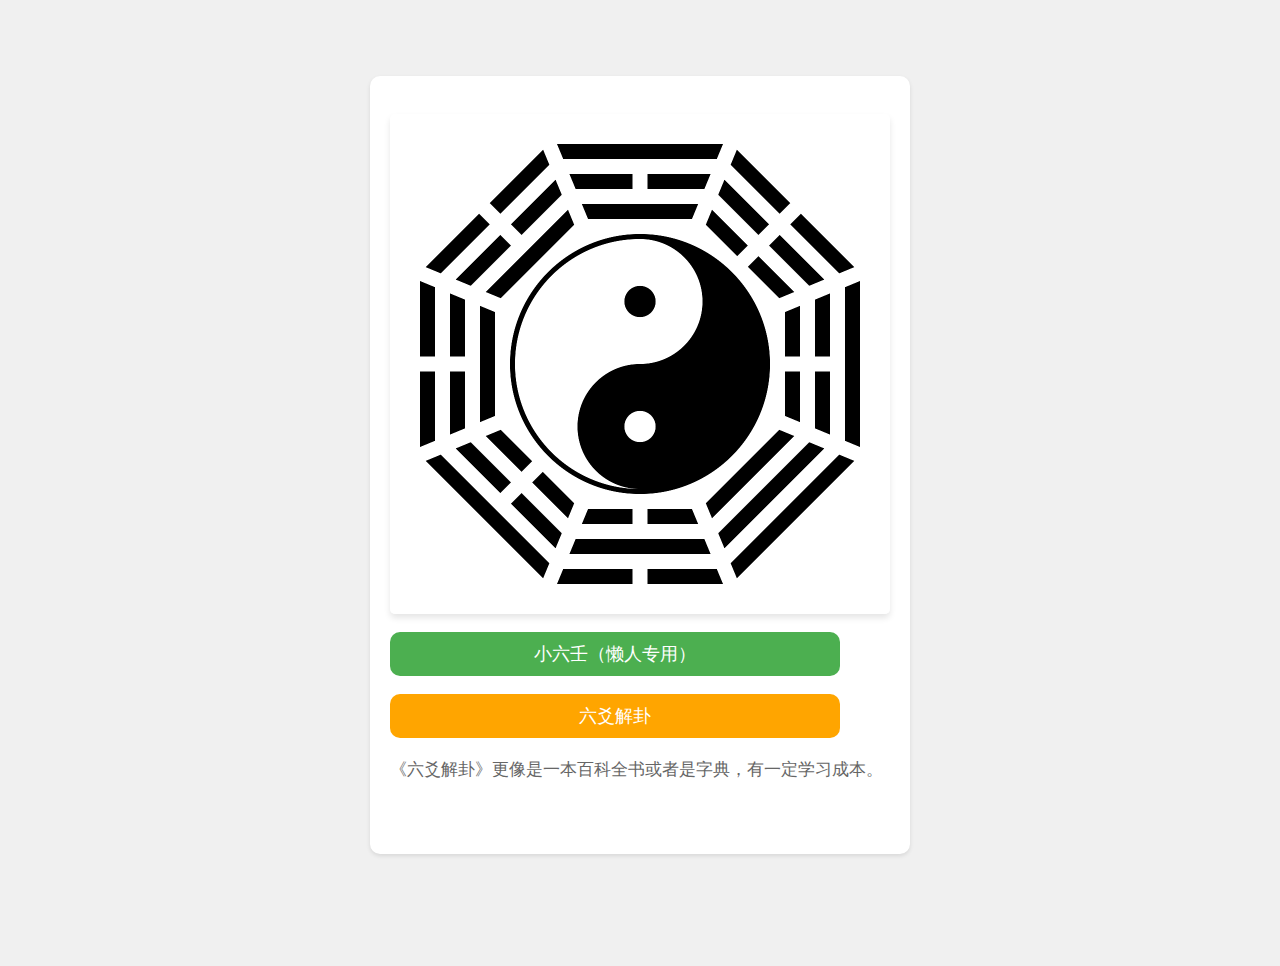
<file: index.html>
<!DOCTYPE html>
<html lang="en">
<head>
<meta charset="UTF-8">
<meta name="viewport" content="width=device-width, initial-scale=1.0">
<title>主页</title>
<link rel="stylesheet" href="styles.css">
</head>
<body>
<div class="container">
	<div class="image-container">
	    <img src="zzzz.png" alt="Image 2">
	</div>
    </button><button class="xiaobutton" onclick="goToNewPage0()">小六壬（懒人专用）</button>
	
	</button><button class="guabutton" onclick="goToNewPage3()">六爻解卦</button>
	<p class="additional-text">《六爻解卦》更像是一本百科全书或者是字典，有一定学习成本。</p>
    <audio id="audio" src="hit.mp3"></audio>
</div>
<script src="script.js"></script>  
</body> 
</html>
</file>
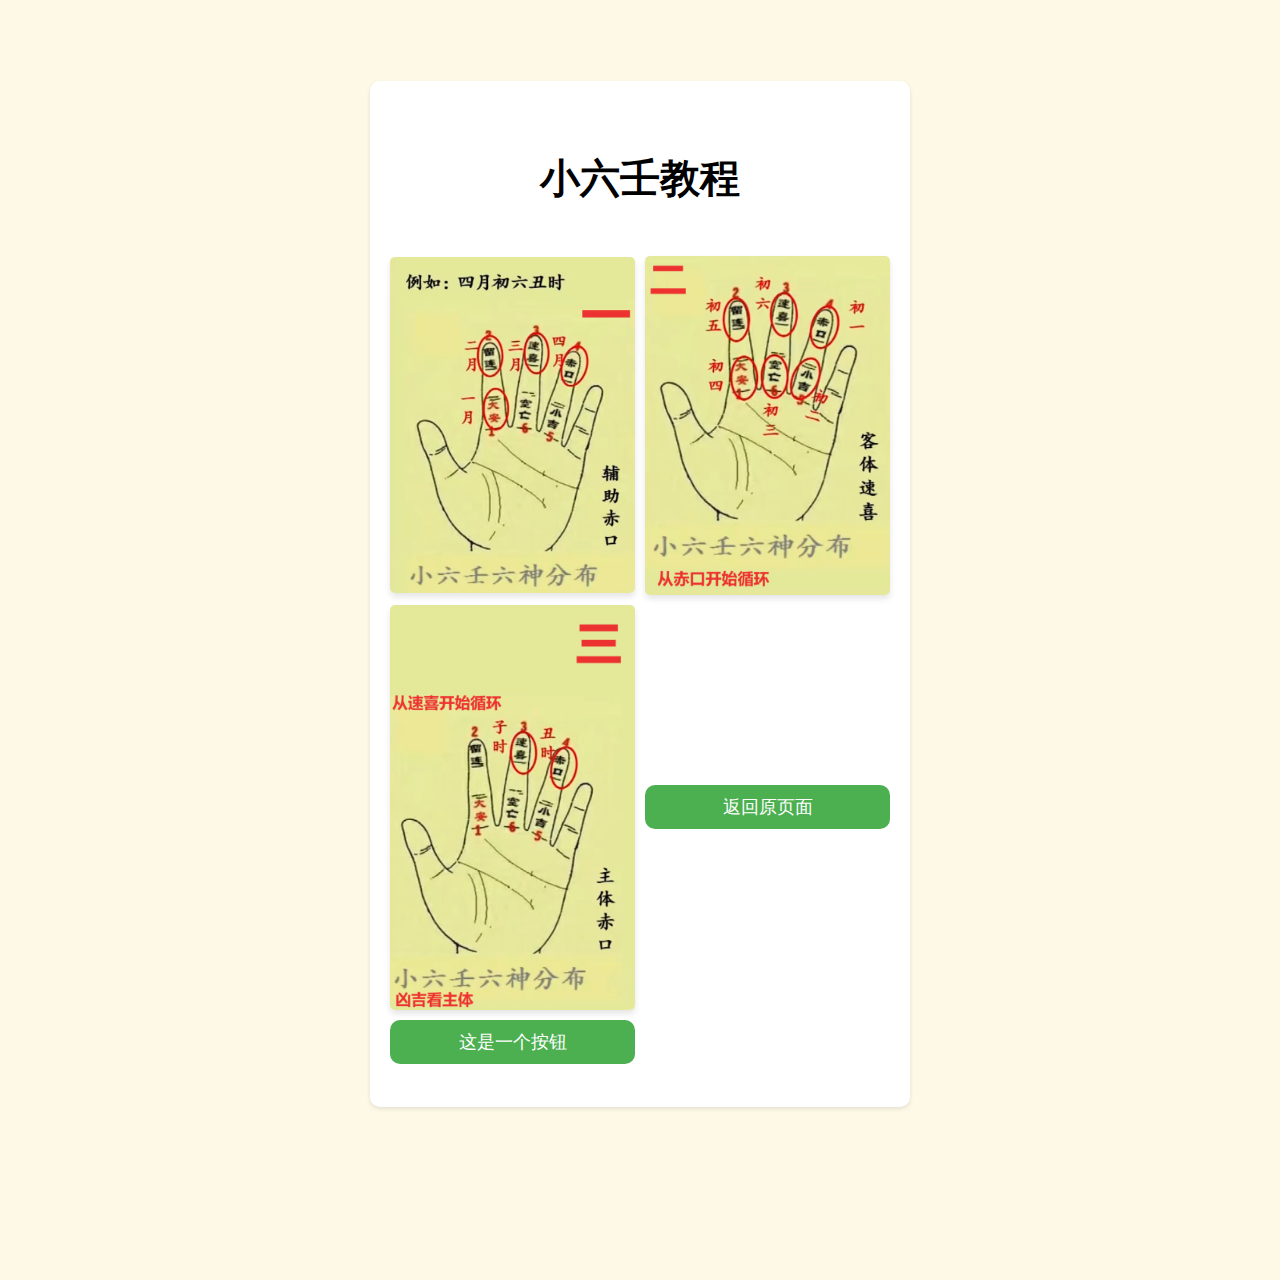
<file: book.html>
<!DOCTYPE html>
<html lang="en">
<head>
<meta charset="UTF-8">
<meta name="viewport" content="width=device-width, initial-scale=1.0">
<title>教程</title>
<link rel="stylesheet" href="styles.css">
<link rel="stylesheet" href="newbutton.css">
</head>
<body>
<div class="container">
    <h1>小六壬教程</h1>
    <div class="image-container">
        <img src="1.png" alt="Image 1">
        <img src="2.png" alt="Image 2">
        <img src="3.png" alt="Image 3">
        <!-- 添加图片 -->
		
    	<button onclick="goBack()">返回原页面</button><button class="rotate_button" onclick="accelerateRotation()">这是一个按钮</button>
    	<audio id="audio" src="hit.mp3"></audio>
    </div>
</div>


<script src="script.js"></script> <!-- 引入 JavaScript 文件 -->
</body>
</html>
</file>
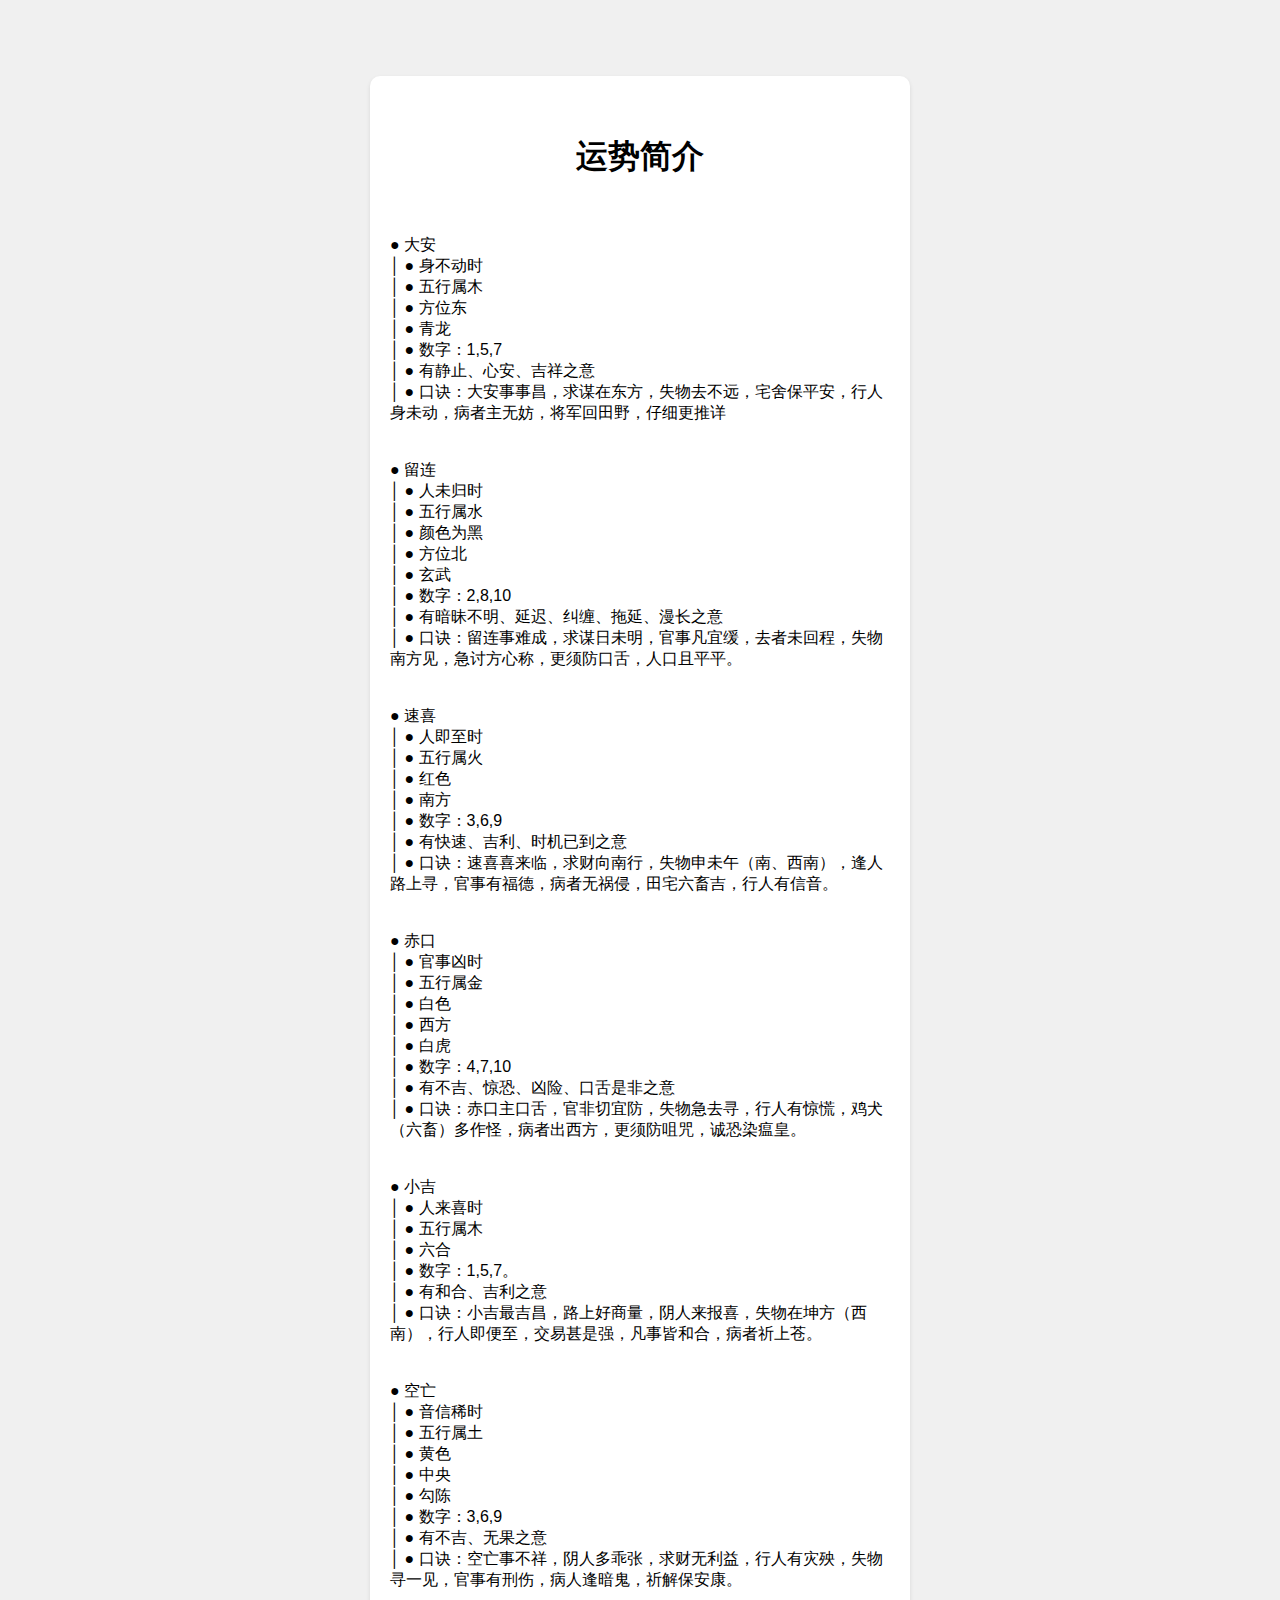
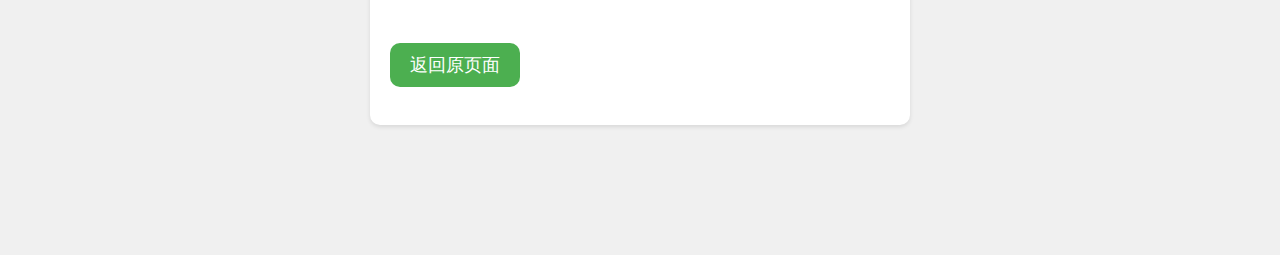
<file: book0.html>
<!DOCTYPE html>
<html lang="en">
<head>
<meta charset="UTF-8">
<meta name="viewport" content="width=device-width, initial-scale=1.0">
<link rel="stylesheet" href="styles.css">
<title>运势简介</title>
</head>
<body>
<div class="container">
    <h1>运势简介</h1>
    <p>● 大安<br>│ ● 身不动时<br>│ ● 五行属木<br>│ ● 方位东<br>│ ● 青龙<br>│ ● 数字：1,5,7<br>│ ● 有静止、心安、吉祥之意<br>│ ● 口诀：大安事事昌，求谋在东方，失物去不远，宅舍保平安，行人身未动，病者主无妨，将军回田野，仔细更推详<br><br><br>● 留连<br>│ ● 人未归时<br>│ ● 五行属水<br>│ ● 颜色为黑<br>│ ● 方位北<br>│ ● 玄武<br>│ ● 数字：2,8,10<br>│ ● 有暗昧不明、延迟、纠缠、拖延、漫长之意<br>│ ● 口诀：留连事难成，求谋日未明，官事凡宜缓，去者未回程，失物南方见，急讨方心称，更须防口舌，人口且平平。<br><br><br>● 速喜<br>│ ● 人即至时<br>│ ● 五行属火<br>│ ● 红色<br>│ ● 南方<br>│ ● 数字：3,6,9<br>│ ● 有快速、吉利、时机已到之意<br>│ ● 口诀：速喜喜来临，求财向南行，失物申未午（南、西南），逢人路上寻，官事有福德，病者无祸侵，田宅六畜吉，行人有信音。<br><br><br>● 赤口<br>│ ● 官事凶时<br>│ ● 五行属金<br>│ ● 白色<br>│ ● 西方<br>│ ● 白虎<br>│ ● 数字：4,7,10<br>│ ● 有不吉、惊恐、凶险、口舌是非之意<br>│ ● 口诀：赤口主口舌，官非切宜防，失物急去寻，行人有惊慌，鸡犬（六畜）多作怪，病者出西方，更须防咀咒，诚恐染瘟皇。<br><br><br>● 小吉<br>│ ● 人来喜时<br>│ ● 五行属木<br>│ ● 六合<br>│ ● 数字：1,5,7。<br>│ ● 有和合、吉利之意<br>│ ● 口诀：小吉最吉昌，路上好商量，阴人来报喜，失物在坤方（西南），行人即便至，交易甚是强，凡事皆和合，病者祈上苍。<br><br><br>● 空亡<br>│ ● 音信稀时<br>│ ● 五行属土<br>│ ● 黄色<br>│ ● 中央<br>│ ● 勾陈<br>│ ● 数字：3,6,9<br>│ ● 有不吉、无果之意<br>│ ● 口诀：空亡事不祥，阴人多乖张，求财无利益，行人有灾殃，失物寻一见，官事有刑伤，病人逢暗鬼，祈解保安康。<br></p>
    <audio id="audio" src="hit.mp3"></audio>
	<button onclick="goBack()">返回原页面</button>
	
</div>
<script src="script.js"></script>
</body>
</html>
</file>
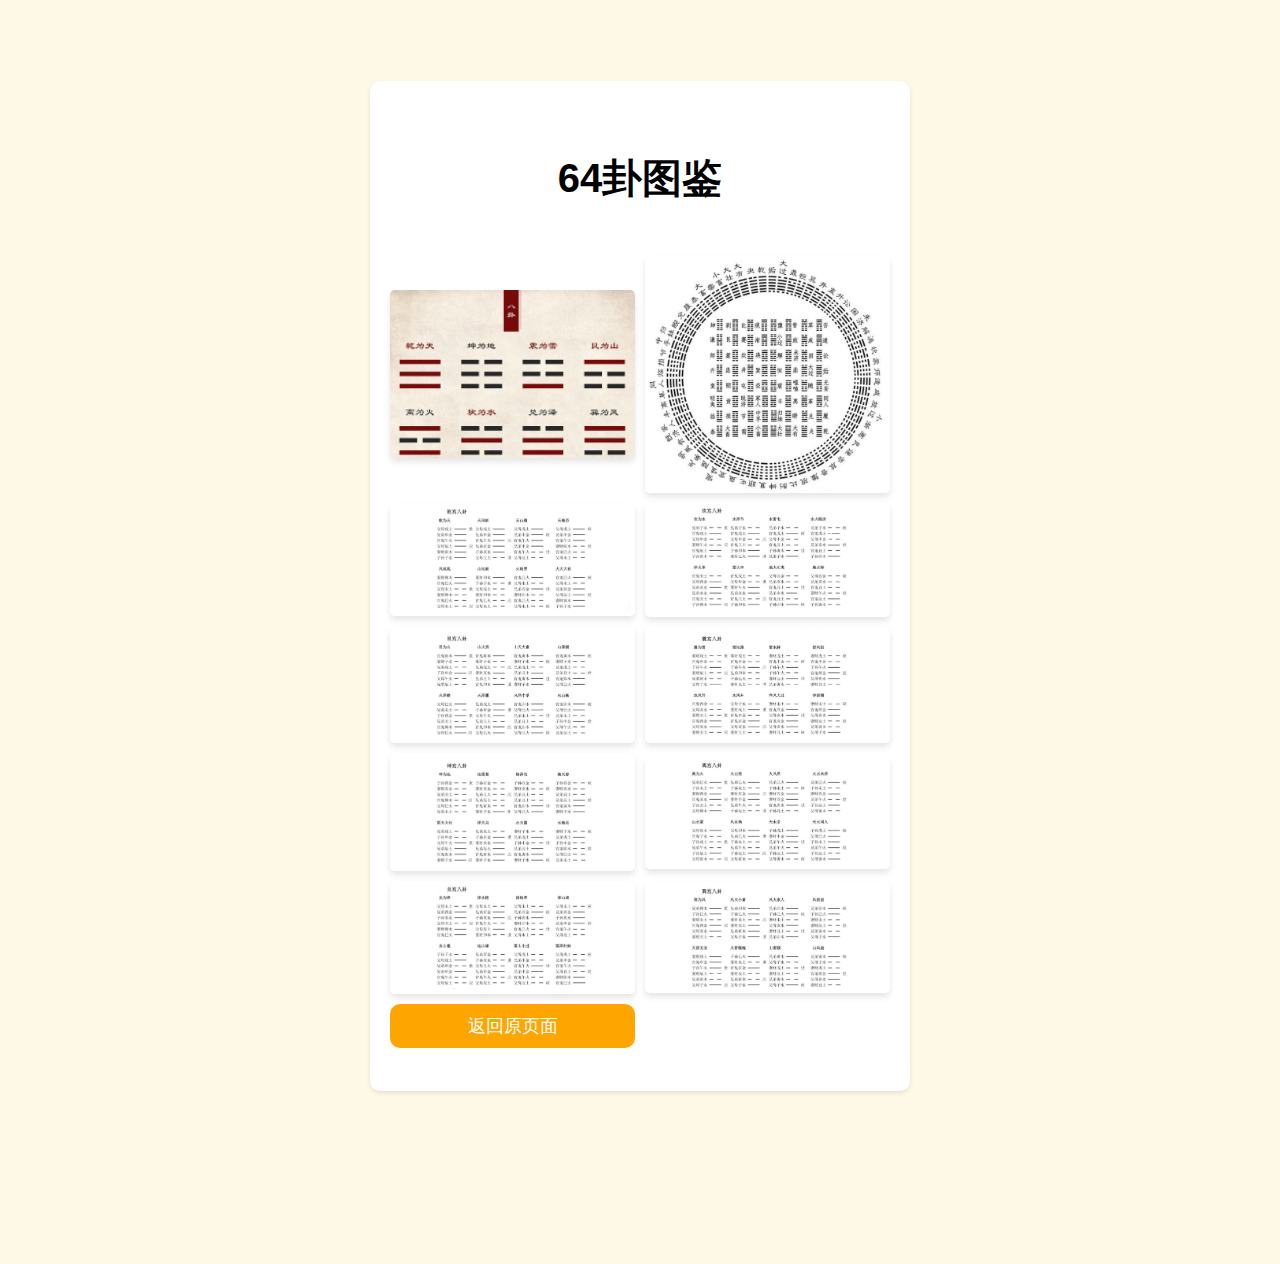
<file: book1.html>
<!DOCTYPE html>
<html lang="en">
<head>
<meta charset="UTF-8">
<meta name="viewport" content="width=device-width, initial-scale=1.0">
<title>教程</title>
<link rel="stylesheet" href="styles.css">
<link rel="stylesheet" href="newbutton.css">
</head>
<body>
<div class="container">
    <h1>64卦图鉴</h1>
    <div class="image-container">
		<img src="bgt.jpg" alt="Image 1">
		<img src="64gfyt.jpg" alt="Image 1">
        <img src="qgbg.jpg" alt="Image 1">
        <img src="kangbg.jpg" alt="Image 2">
        <img src="ggbg.jpg" alt="Image 3">
		<img src="zgbg.jpg" alt="Image 4">
		<img src="kungbg.jpg" alt="Image 5">
		<img src="lgbg.jpg" alt="Image 6">
		<img src="dgbg.jpg" alt="Image 7">
		<img src="xgbg.jpg" alt="Image 8">
        <!-- 添加图片 -->
		 
    	<button class="new-button"onclick="goBack()">返回原页面</button>
    	<audio id="audio" src="hit.mp3"></audio>
    </div>
</div>


<script src="new.js"></script> <!-- 引入 JavaScript 文件 -->
</body>
</html>
</file>
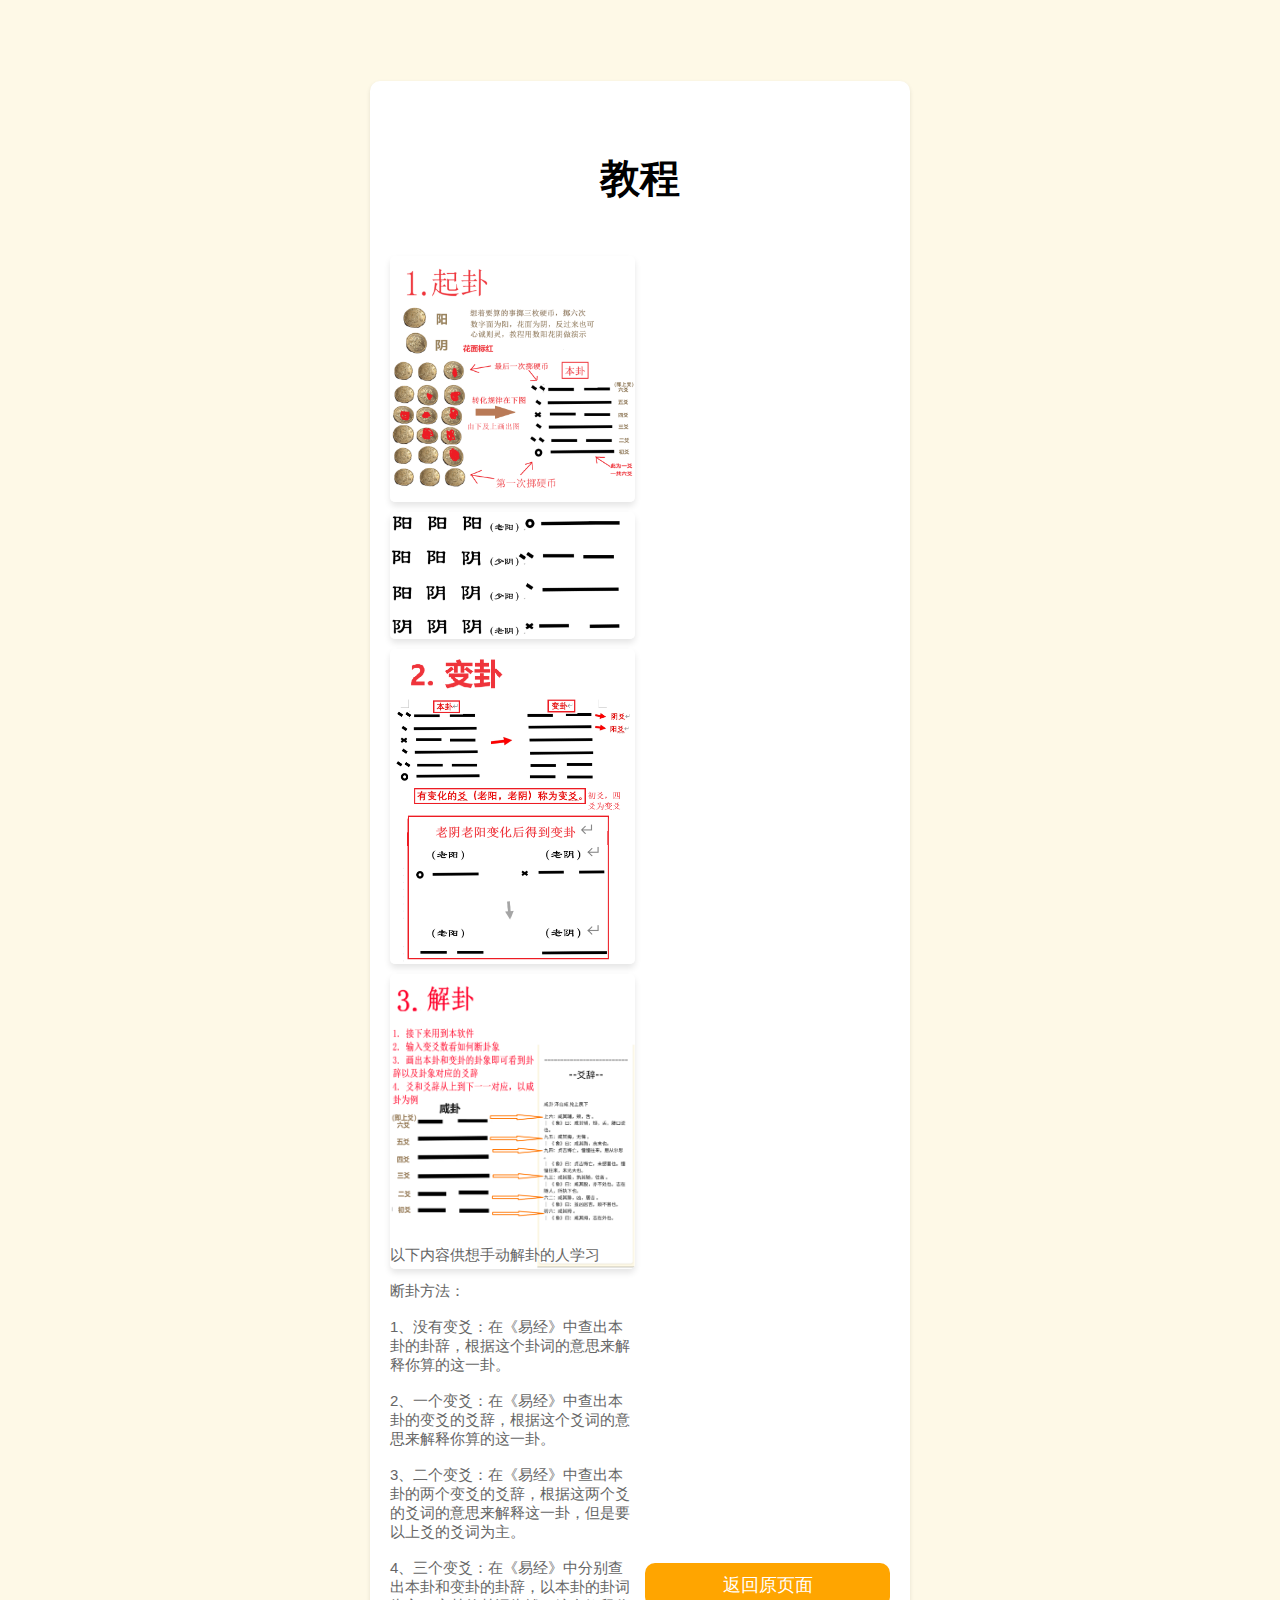
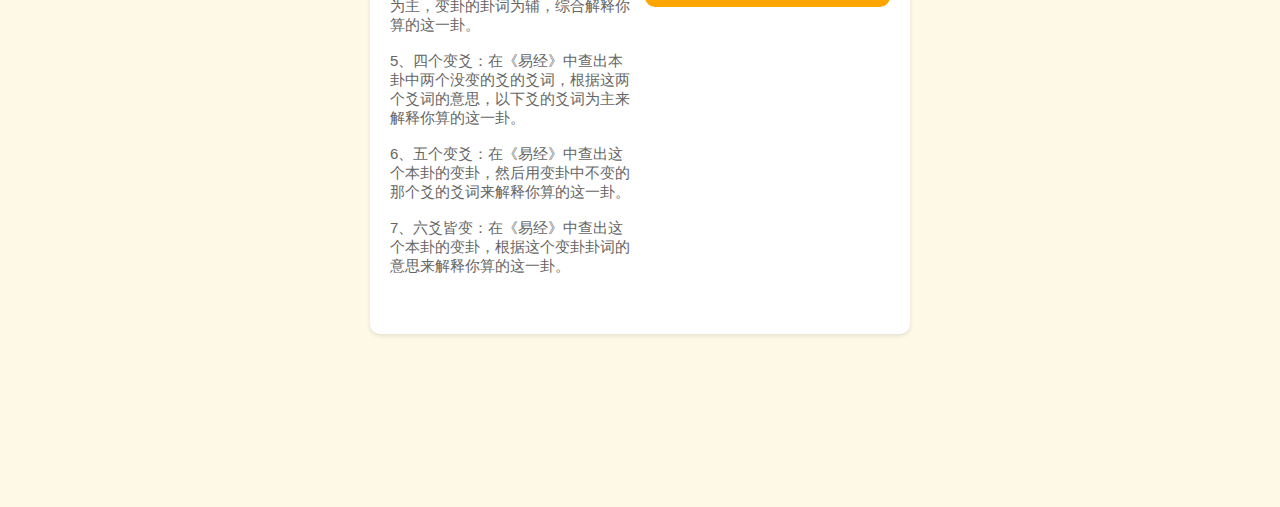
<file: book2.html>
<!DOCTYPE html>
<html lang="en">
<head>
<meta charset="UTF-8">
<meta name="viewport" content="width=device-width, initial-scale=1.0">
<title>教程</title>
<link rel="stylesheet" href="styles.css">
<link rel="stylesheet" href="newbutton.css">
</head>
<body>
<div class="container">
    <h1>教程</h1>
    <div class="image-container">
		<div class="image-container">
		    <img src="bgjc.png" alt="Image 1">
		    <img src="bgjc2.png" alt="Image 2">
		    <img src="bgjc3.png" alt="Image 2">
			<img src="bgjc4.png" alt="Image 2">
			<!-- 添加图片 -->
		</div> 
		</p>
		<p class="additional-text1">
		以下内容供想手动解卦的人学习
		
		断卦方法：
			
		1、没有变爻：在《易经》中查出本卦的卦辞，根据这个卦词的意思来解释你算的这一卦。
		
		2、一个变爻：在《易经》中查出本卦的变爻的爻辞，根据这个爻词的意思来解释你算的这一卦。
		
		3、二个变爻：在《易经》中查出本卦的两个变爻的爻辞，根据这两个爻的爻词的意思来解释这一卦，但是要以上爻的爻词为主。
		
		4、三个变爻：在《易经》中分别查出本卦和变卦的卦辞，以本卦的卦词为主，变卦的卦词为辅，综合解释你算的这一卦。
		
		5、四个变爻：在《易经》中查出本卦中两个没变的爻的爻词，根据这两个爻词的意思，以下爻的爻词为主来解释你算的这一卦。
		
		6、五个变爻：在《易经》中查出这个本卦的变卦，然后用变卦中不变的那个爻的爻词来解释你算的这一卦。
		
		7、六爻皆变：在《易经》中查出这个本卦的变卦，根据这个变卦卦词的意思来解释你算的这一卦。
		</p>
		
    	<button class="new-button"onclick="goBack()">返回原页面</button>
    	<audio id="audio" src="hit.mp3"></audio>
    </div>
</div>


<script src="new.js"></script> <!-- 引入 JavaScript 文件 -->
</body>
</html>
</file>
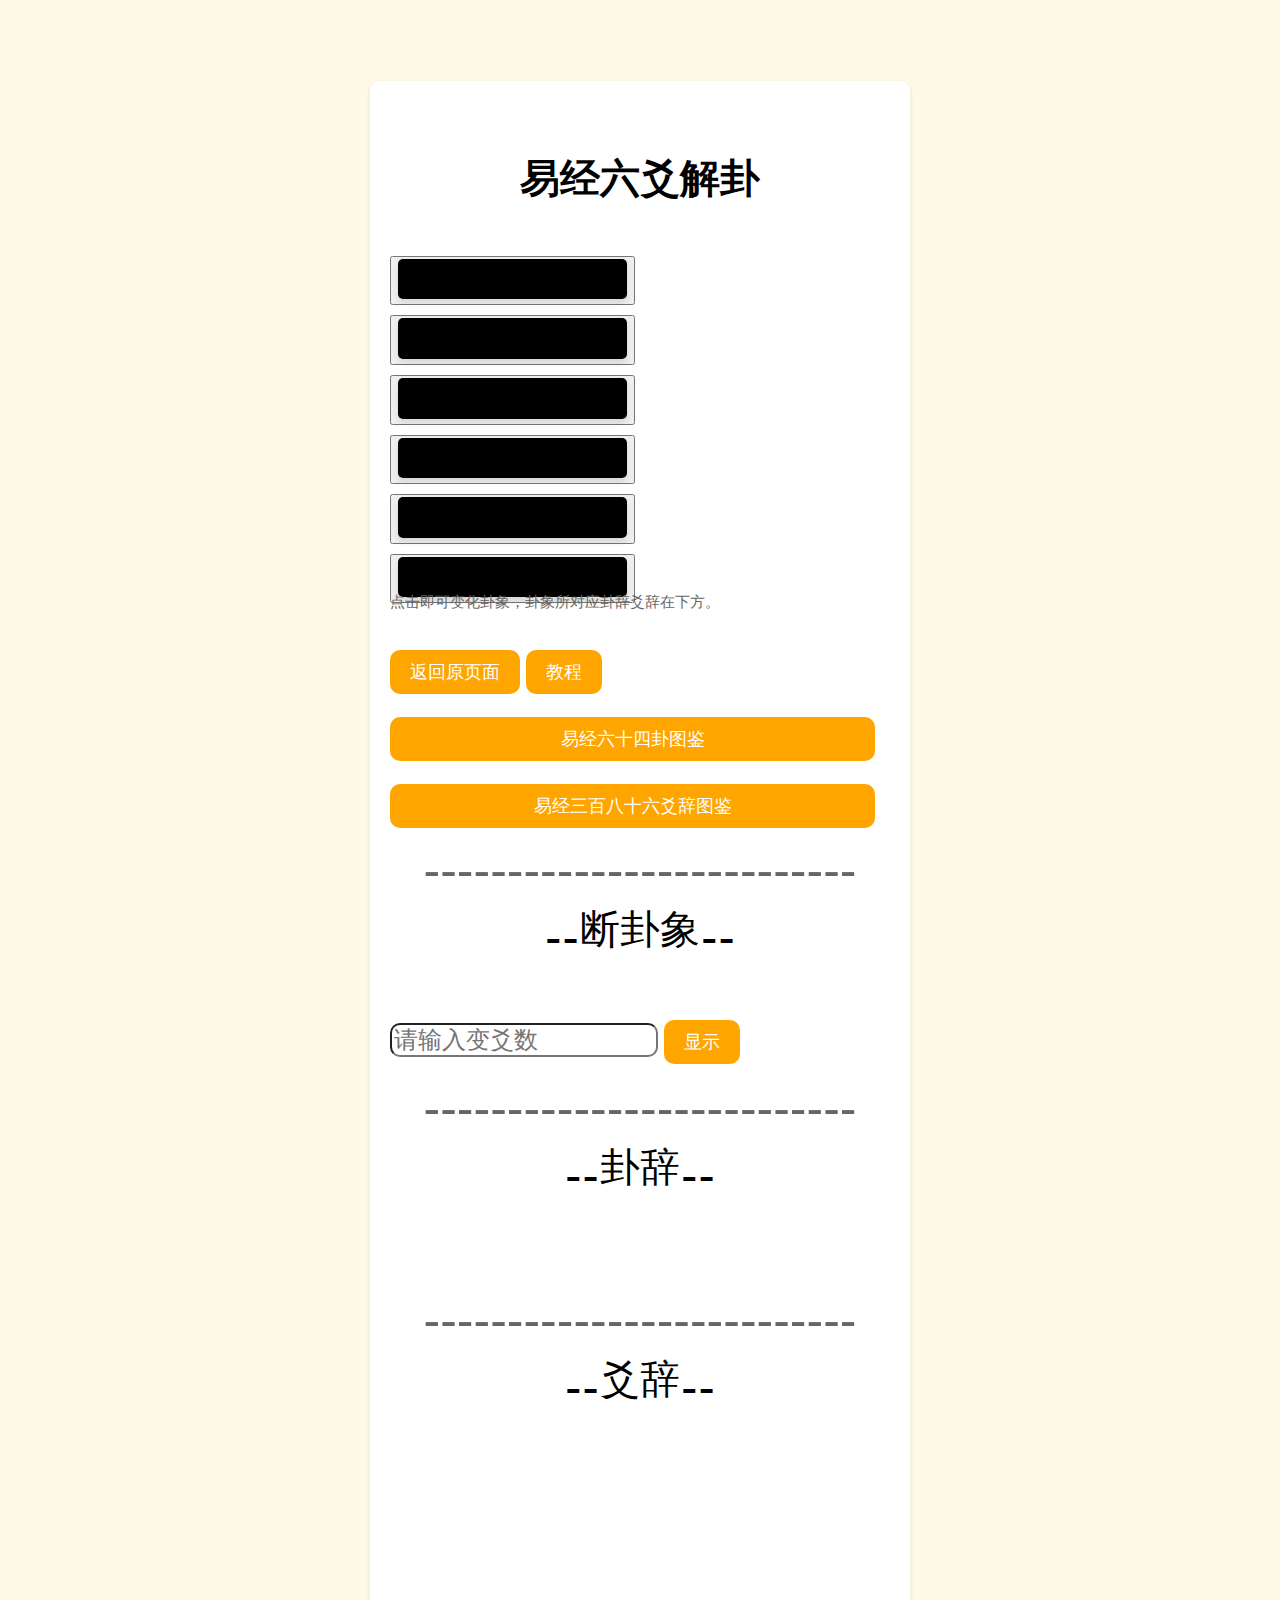
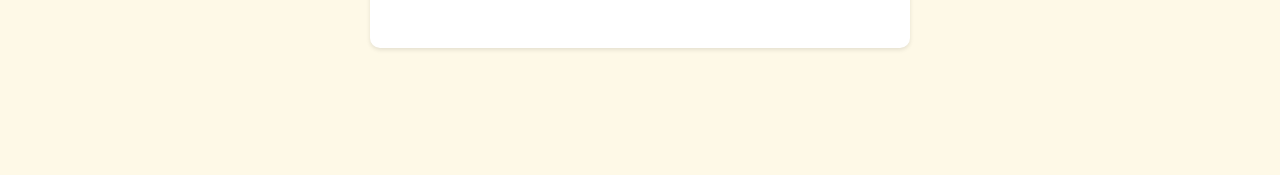
<file: dictionary.html>
<!DOCTYPE html>
<html lang="en">
<head>
<meta charset="UTF-8">
<meta name="viewport" content="width=device-width, initial-scale=1.0">
<title>易经六爻解卦</title>
<link rel="stylesheet" href="newbutton.css">
</head>
<body>
<div class="container">
	<h1>易经六爻解卦</h1>
	<div class="image-container"><button id="btn1" class="power-button" onclick="nothing()"><img src="yang.png"></button><br><button id="btn2" class="power-button" onclick="nothing()"><img src="yang.png"></button><br><button id="btn3" class="power-button" onclick="nothing()"><img src="yang.png"></button><br><button id="btn4" class="power-button" onclick="nothing()"><img src="yang.png"></button><br><button id="btn5" class="power-button" onclick="nothing()"><img src="yang.png"></button><br><button id="btn6" class="power-button" onclick="nothing()"><img src="yang.png"></button><br>
	    </div>
		<p class="additional-text1">
		点击即可变化卦象，卦象所对应卦辞爻辞在下方。
		</p>
   <button class="new-button" onclick="goBack()">返回原页面</button>  <button class="new-button"  onclick="goToNewPage5()">教程</button><br>
   <button class="new1-button" onclick="goToNewPage4()">易经六十四卦图鉴</button>  <br>
   <button class="new1-button" onclick="goToNewPage6()">易经三百八十六爻辞图鉴</button>
   <!-- Add more buttons as needed -->
   <p class="additional">--------------------------</p>
   <p class="additional-text">⚋断卦象⚋</p>
   <input type="number" id="numberInput"  placeholder="请输入变爻数">    <button class="new-button"onclick="showText()">显示</button>
   
   
   
   
   <div id="output"></div>
   <p class="additional">--------------------------</p>
   <p class="additional-text">⚋卦辞⚋</p>
   <p id="result"></p >
   <p class="additional">--------------------------</p>
   <p class="additional-text">⚋爻辞⚋</p>
   <p id="result1"></p >
   <div id="sum"></div>
   <audio id="audio" src="hit.mp3"></audio>
   <audio id="audio1" src="hit_1.mp3"></audio>
   
   <!-- <div id="output"></div> -->
</div>
<script src="new.js"></script>
</body>
</html>
</file>
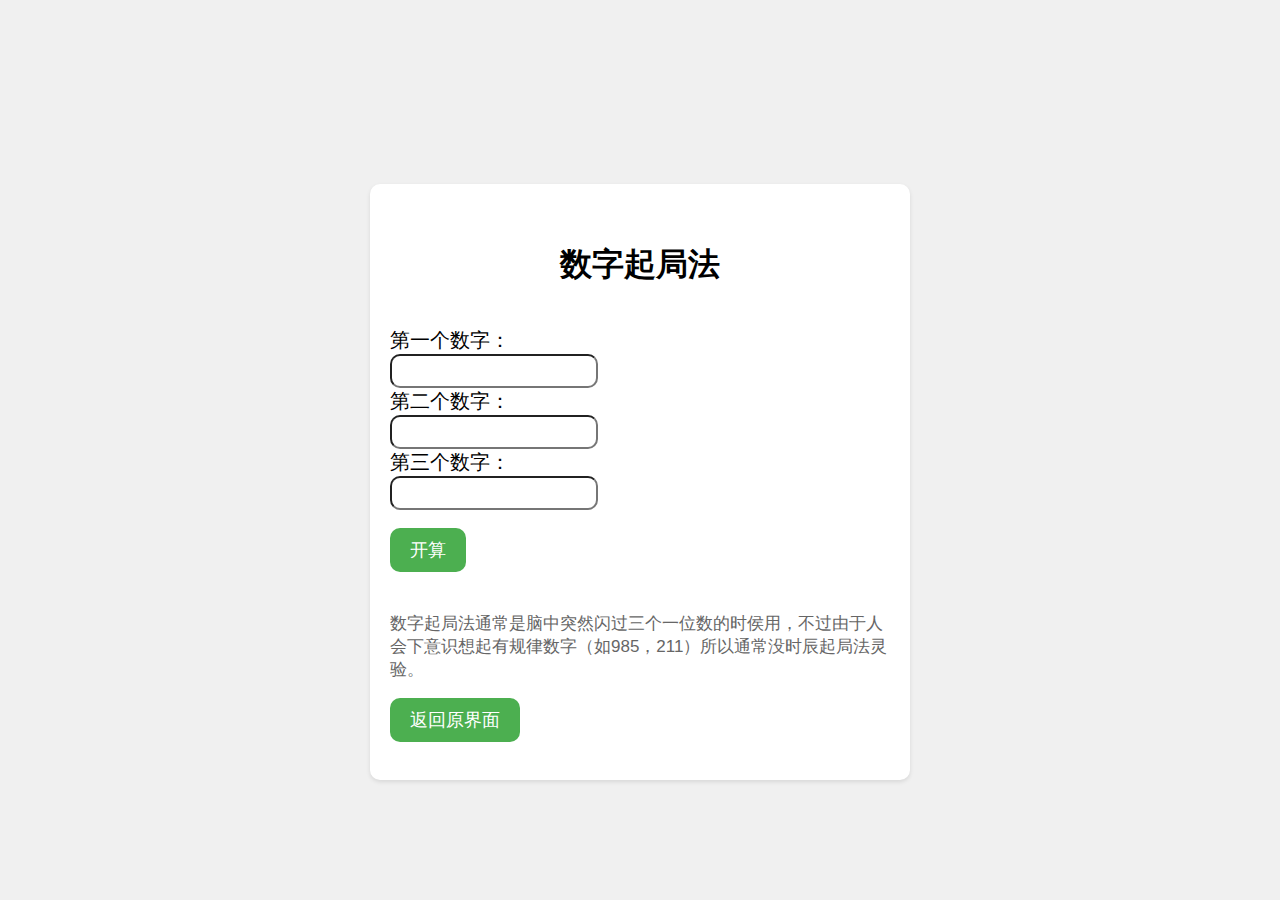
<file: number.html>
<!DOCTYPE html>
<html lang="en">
<head>
<audio id="audio" src="hit.mp3"></audio>
<meta charset="UTF-8">
<link rel="stylesheet" href="styles.css">
<meta name="viewport" content="width=device-width, initial-scale=1.0">
<title>数字起局法</title>
</head>
<body>
<div class="container">
    <h1>数字起局法</h1>
    <label for="num1">第一个数字：</label>
    <input type="number" id="num1" min="1" max="9">
    <label for="num2">第二个数字：</label>
    <input type="number" id="num2" min="1" max="9">
    <label for="num3">第三个数字：</label>
    <input type="number" id="num3" min="1" max="9">

    <button onclick="calculateSum()">开算</button>
    <p class="additional-text">
    数字起局法通常是脑中突然闪过三个一位数的时侯用，不过由于人会下意识想起有规律数字（如985，211）所以通常没时辰起局法灵验。</p><p id="result"></p><button onclick="goBack()">返回原界面</button>
    <audio id="audio" src="hit.mp3"></audio>
</div>
<script src="script.js"></script>  
</body>
</html>
</file>
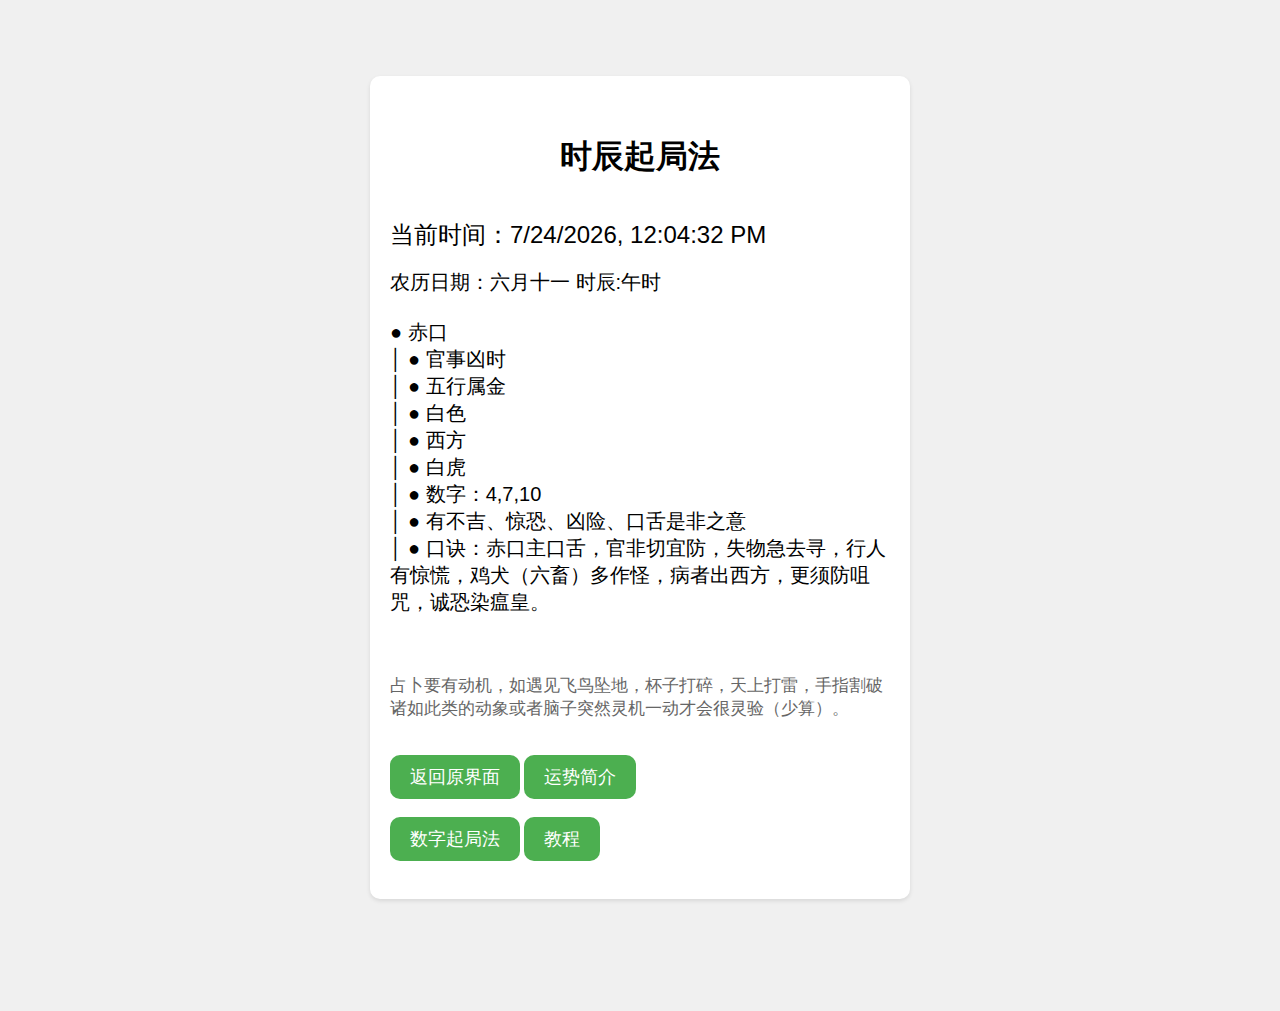
<file: xiaoliuren.html>
<!DOCTYPE html>
<html lang="en">
<head>
<meta charset="UTF-8">
<meta name="viewport" content="width=device-width, initial-scale=1.0">
<title>时辰起局法</title>
<link rel="stylesheet" href="styles.css">
</head>
<body>
<div class="container">
    <h1>时辰起局法</h1>
    <div id="system-time"></div>
    <div id="lunar-date"></div>
    <p class="additional-text">
    占卜要有动机，如遇见飞鸟坠地，杯子打碎，天上打雷，手指割破诸如此类的动象或者脑子突然灵机一动才会很灵验（少算）。</p>
    <button onclick="goBack()">返回原界面</button>  <button onclick="goToNewPage()">运势简介</button><br>
	<button onclick="goToNewPage1()">数字起局法</button>              <button onclick="goToNewPage2()">教程</button>
	<audio id="audio" src="hit.mp3"></audio>
</div>
<script src="script.js"></script>  
</body>
</html>
</file>
<file: styles.css>
body {
    font-family: Arial, sans-serif;
    background-color: #f0f0f0;
	white-space:pre-line;
}

@keyframes buttonScale {
  0% {
    transform: scale(1);
  }
  50% {
    transform: scale(1.2);
  }
  100% {
    transform: scale(1);
  }
}



button:hover{
    animation: buttonScale 0.4s;
    box-shadow: 0 4px 8px rgba(0, 0, 0, 0.1);
}

button:active {
    animation: buttonScale 0.4s;
    box-shadow: 0 4px 8px rgba(0, 0, 0, 0.1);
}

button{
	font-size: 18px;
    background-color: #4CAF50; /* 绿色 */
    color: white;
    padding: 10px 20px;
	border-radius: 10px;
    border: none;
    cursor: pointer;
    transition: background-color 0.3, transform 0.2s;

}

  
.image-container {
    display: grid;
	justify-content: center;
	align-items: center;
    grid-template-columns: repeat(auto-fit, minmax(200px, 1fr));
    gap: 10px;
}

.image-container img {
    width: 100%;
    height: auto;
    border-radius: 5px;
    box-shadow: 0 4px 6px rgba(0, 0, 0, 0.1);
}

.container {
    max-width: 500px;
    margin: 50px auto;
    padding:20px;
    background-color: #fff;
    border-radius: 10px;
    box-shadow: 0 2px 4px rgba(0, 0, 0, 0.1);
}
h1 {
    text-align: center;
}


.additional-text {
    margin-top: 20px;
    color: #666; /* 灰色文本颜色 */
    font-size: 17px; /* 小字体大小 */
}
#system-time {
    font-size: 24px;
}
#lunar-date {
    font-size: 20px;
}
label[for="num1"] {
    font-size: 20px; /* 设置字体大小为20像素，也可以根据需要调整大小 */
}
label[for="num2"] {
    font-size: 20px; /* 设置字体大小为20像素，也可以根据需要调整大小 */
}
label[for="num3"] {
    font-size: 20px; /* 设置字体大小为20像素，也可以根据需要调整大小 */
}

.guabutton{
    font-size: 18px;
    background-color: orange; 
    color: white;
    padding: 10px 20px;
    border-radius: 10px;
	width: 90%;
    border: none;
    cursor: pointer;
    transition: background-color 0.3, transform 0.2s;
}

.xiaobutton{
    font-size: 18px;
    background-color: #4CAF50; 
    color: white;
    padding: 10px 20px;
    border-radius: 10px;
	width: 90%;
    border: none;
    cursor: pointer;
    transition: background-color 0.3, transform 0.2s;
}



#num1 {
	width:200px;
    font-size: 24px;
	border-radius: 10px;
}

#num2 {
	width:200px;
    font-size: 24px;
	border-radius: 10px;
}
#num3 {
	width:200px;
    font-size: 24px;
	border-radius: 10px;
}
</file>
<file: newbutton.css>
body {
	font-size: 20px;
    font-family: Arial, sans-serif;
    background-color: #fef9e7;white-space:pre-line;
}




input[type='number'] {
    width:260px;
    font-size: 24px;
    border-radius: 10px;
}

.additional {
	text-align: center;
    margin-top: -10px;
    color: #666; /* 灰色文本颜色 */
    font-size: 50px; /* 小字体大小 */
}

.additional-text {
	text-align: center;
    margin-top: -70px;
    color: #000000; /* 灰色文本颜色 */
    font-size: 40px; /* 小字体大小 */
}

.additional-text1 {
    margin-top: -50px;
    color: #666; /* 灰色文本颜色 */
    font-size: 15px; /* 小字体大小 */
}

@keyframes rotateAnimation {
  0% {
    transform: rotate(0deg);
  }
  100% {
    transform: rotate(360deg);
  }
}

@keyframes buttonScale {
  0% {
    transform: scale(1);
  }
  50% {
    transform: scale(1.2);
  }
  100% {
    transform: scale(1);
  }
}

rotate_button{
	font-size: 18px;
    background-color: #4CAF50; /* 绿色 */
    color: white;
    padding: 10px 20px;
	border-radius: 10px;
    border: none;
    cursor: pointer;
    transition: background-color 0.3, transform 0.2s;

}

element-to-animate {
  width: 100px;
  height: 100px;
  background-color: #3498db;
  transition: transform 0.5s; /* 添加过渡效果 */
}

.rotate_button:hover {
  animation: rotateAnimation 1s infinite; /* 悬停时应用旋转动画 */
}


power-button {
    width: 10px;
    height: 1px;
}

.power-button:hover{
    animation: buttonScale 0.4s;
    box-shadow: 0 4px 8px rgba(0, 0, 0, 0.1);
}

.new-button{
    	font-size: 18px;
        background-color: orange; 
        color: white;
        padding: 10px 20px;
    	border-radius: 10px;
        border: none;
        cursor: pointer;
        transition: background-color 0.3s, transform 0.2s;
}


.new-button:hover{
    animation: buttonScale 0.4s;
    box-shadow: 0 4px 8px rgba(0, 0, 0, 0.1);
}

.new-button:active {
    animation: buttonScale 0.4s;
    box-shadow: 0 4px 8px rgba(0, 0, 0, 0.1);
}

.image-container {
    display: grid;
	justify-content: center;
	align-items: center;
    grid-template-columns: repeat(auto-fit, minmax(200px, 1fr));
    gap: 10px;
}

.image-container img {
    width: 100%;
    height: auto;
    border-radius: 5px;
    box-shadow: 0 4px 6px rgba(0, 0, 0, 0.1);
}

.container {
    max-width: 500px;
    margin: 50px auto;
    padding:20px;
    background-color: #fff;
    border-radius: 10px;
    box-shadow: 0 2px 4px rgba(0, 0, 0, 0.1);
}

h1 {
    text-align: center;
}

#sum {
	width:200px;
    font-size: 24px;
	border-radius: 10px;
}

.modal {
    position: fixed;
    top: 0;
    left: 0;
    width: 100vw;
    height: 100vh;
    background-color: rgba(0, 0, 0, 0.8);
    display: flex;
    justify-content: center;
    align-items: center;
}

.modal-image {
    max-width: 100%;
    max-height: 100%;
}





#output {
   margin-top :-90px; 
}


.new1-button{
		width: 97%;
    	font-size: 18px;
        background-color: orange; 
        color: white;
        padding: 10px 20px;
    	border-radius: 10px;
        border: none;
        cursor: pointer;
        transition: background-color 0.3s, transform 0.2s;
}


.new1-button:hover{
    animation: buttonScale 0.4s;
    box-shadow: 0 4px 8px rgba(0, 0, 0, 0.1);
}

.new1-button:active {
    animation: buttonScale 0.4s;
    box-shadow: 0 4px 8px rgba(0, 0, 0, 0.1);
}
</file>
